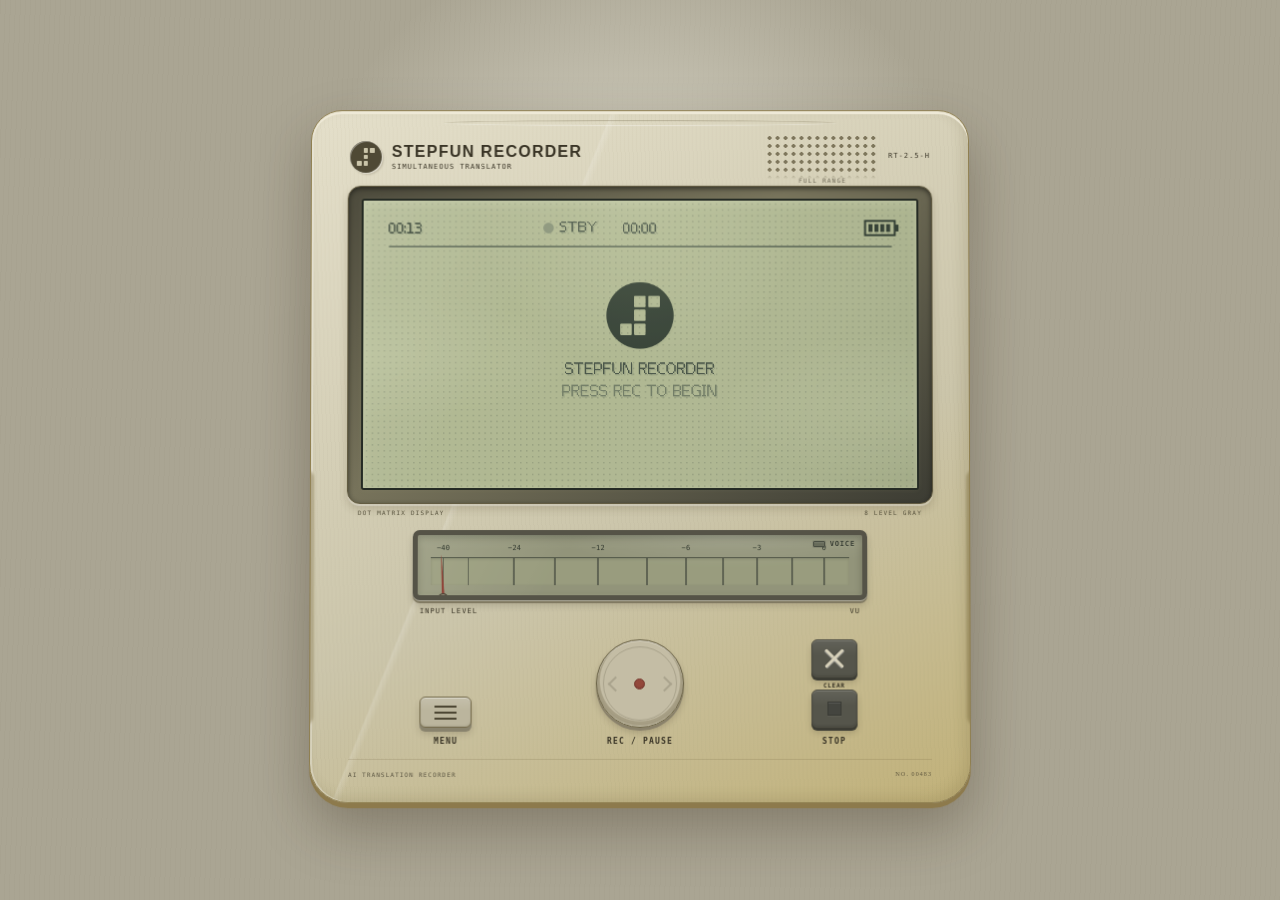
<file: index.html>
<!doctype html>
<html lang="zh-CN">
  <head>
    <meta charset="UTF-8" />
    <meta name="viewport" content="width=device-width, initial-scale=1.0" />
    <meta name="theme-color" content="#d8c78e" />
    <title>StepFun Recorder — Live Translator</title>
    <link rel="stylesheet" href="./styles.css" />
  </head>
  <body>
    <main class="stage">
      <section class="recorder" aria-label="复古录音翻译机">
        <div class="top-ridge" aria-hidden="true"></div>

        <header class="brand-row">
          <div class="brand">
            <span class="brand-logo" aria-label="Stepfun logo" role="img">
              <i></i><i></i><i></i><i></i><i></i><i></i><i></i><i></i><i></i>
            </span>
            <div>
              <h1>STEPFUN RECORDER</h1>
              <p>simultaneous translator</p>
            </div>
          </div>
          <div class="model">
            <span class="model-horizontal">RT-2.5-H</span>
            <span class="model-vertical">RT—2.5-V</span>
          </div>
        </header>

        <div class="speaker-panel" aria-hidden="true">
          <div class="speaker-grille"></div>
          <span class="speaker-label">FULL RANGE</span>
        </div>

        <section class="display-shell" aria-label="点阵翻译屏幕">
          <div class="screen-bezel">
            <div class="screen">
              <canvas id="lcd" width="840" height="530">
                当前浏览器不支持 Canvas。
              </canvas>
              <form class="settings-panel" id="settingsPanel" hidden>
                <div class="settings-title">
                  <canvas class="bitmap-label" data-text="CONNECTION MENU" aria-hidden="true"></canvas>
                  <canvas class="bitmap-label" data-text="01/02" aria-hidden="true"></canvas>
                </div>
                <label>
                  <canvas class="bitmap-label" data-text="ENDPOINT" aria-hidden="true"></canvas>
                  <input
                    id="endpoint"
                    type="url"
                    inputmode="url"
                    autocomplete="url"
                    value="wss://api.stepfun.com/v1/realtime"
                    aria-label="Endpoint"
                  />
                </label>
                <label>
                  <canvas class="bitmap-label" data-text="API KEY" aria-hidden="true"></canvas>
                  <input
                    id="apiKey"
                    type="password"
                    autocomplete="off"
                    placeholder="sk-••••••••••••"
                    aria-label="API Key"
                  />
                </label>
                <div class="settings-help">
                  <canvas class="bitmap-label" data-text="MENU: CANCEL" aria-hidden="true"></canvas>
                  <button type="submit" aria-label="Save">
                    <canvas class="bitmap-label bitmap-label-invert" data-text="SAVE" aria-hidden="true"></canvas>
                  </button>
                </div>
              </form>
              <div class="glass-glare" aria-hidden="true"></div>
            </div>
          </div>
          <div class="screen-caption">
            <span>DOT MATRIX DISPLAY</span>
            <span>8 LEVEL GRAY</span>
          </div>
        </section>

        <section class="level-meter" aria-label="声音分贝指示器">
          <div class="meter-window">
            <div class="voice-indicator" id="voiceIndicator" aria-label="人声检测" aria-live="off">
              <span class="voice-indicator-light" aria-hidden="true"></span>
              <span class="voice-indicator-label">VOICE</span>
            </div>
            <div class="meter-scale" aria-hidden="true">
              <span style="--x: 3%">−40</span>
              <span style="--x: 20%">−24</span>
              <span style="--x: 40%">−12</span>
              <span style="--x: 61%">−6</span>
              <span style="--x: 78%">−3</span>
              <span style="--x: 94%">0</span>
            </div>
            <div class="meter-track">
              <div class="meter-ticks" aria-hidden="true"></div>
              <div class="meter-needle" id="meterNeedle" aria-hidden="true"></div>
            </div>
          </div>
          <div class="meter-labels">
            <span>INPUT LEVEL</span>
            <span>VU</span>
          </div>
        </section>

        <section class="controls" aria-label="录音控制">
          <button class="utility-button menu-button" id="menuButton" type="button">
            <span class="menu-glyph" aria-hidden="true"><i></i><i></i><i></i></span>
            <b>MENU</b>
          </button>

          <div class="history-control">
            <button
              class="record-control"
              id="recordButton"
              type="button"
              aria-label="中央开始或暂停录音；停止后点击左右区域查看历史轮次"
              aria-pressed="false"
            >
              <span class="record-ring">
                <span class="dial-arrow dial-arrow-left" aria-hidden="true">‹</span>
                <span class="record-dot" aria-hidden="true"></span>
                <span class="dial-arrow dial-arrow-right" aria-hidden="true">›</span>
              </span>
            </button>
            <b class="history-label">REC / PAUSE</b>
          </div>

          <div class="stop-stack">
            <button class="clear-button" id="clearButton" type="button" aria-label="清理历史轮次">
              <span class="clear-icon" aria-hidden="true"></span>
              <b>CLEAR</b>
            </button>
            <button class="utility-button stop-button" id="stopButton" type="button">
              <span class="stop-icon" aria-hidden="true"></span>
              <b>STOP</b>
            </button>
          </div>
        </section>

        <footer class="device-footer">
          <span>AI TRANSLATION RECORDER</span>
          <span class="serial">NO. 00483</span>
        </footer>
      </section>

    </main>

    <script type="module" src="./app.js"></script>
  </body>
</html>
</file>
<file: styles.css>
:root {
  color-scheme: light;
  font-family: "SFMono-Regular", "SF Mono", Menlo, Consolas, monospace;
  --case: #cbc5aa;
  --case-light: #e4dfca;
  --case-dark: #999178;
  --ink: #393426;
  --screen: #a8ad82;
  --screen-dark: #273228;
  --red: #a64331;
}

* {
  box-sizing: border-box;
}

body {
  margin: 0;
  min-width: 320px;
  min-height: 100vh;
  color: var(--ink);
  background:
    radial-gradient(circle at 50% 30%, rgba(240, 238, 225, 0.72), transparent 38%),
    repeating-linear-gradient(92deg, rgba(74, 57, 33, 0.025) 0 1px, transparent 1px 5px),
    #aaa593;
}

button,
input {
  font: inherit;
}

button {
  -webkit-tap-highlight-color: transparent;
}

.stage {
  min-height: 100vh;
  display: grid;
  place-items: center;
  align-content: center;
  gap: 18px;
  padding: 42px 20px 30px;
  perspective: 1400px;
}

.recorder {
  position: relative;
  width: min(94vw, 660px);
  padding: 30px 38px 24px;
  overflow: hidden;
  border: 1px solid #8f7f50;
  border-radius: 31px 31px 39px 39px;
  background:
    linear-gradient(112deg, transparent 0 32%, rgba(255, 255, 255, 0.16) 32.2%, transparent 33%),
    repeating-linear-gradient(88deg, rgba(75, 63, 37, 0.025) 0 1px, transparent 1px 4px),
    linear-gradient(155deg, var(--case-light), var(--case) 58%, #c1b179);
  box-shadow:
    0 3px 0 #eee9d7 inset,
    2px 0 0 rgba(255, 255, 255, 0.28) inset,
    -5px -4px 13px rgba(95, 79, 43, 0.16) inset,
    0 5px 0 #8d7a4c,
    0 25px 55px rgba(48, 37, 21, 0.33);
  transform: rotateX(0.8deg);
}

.recorder::before,
.recorder::after {
  content: "";
  position: absolute;
  top: 52%;
  width: 12px;
  height: 37%;
  background: #807043;
  filter: blur(1px);
  opacity: 0.45;
}

.recorder::before {
  left: -9px;
  border-radius: 0 9px 9px 0;
}

.recorder::after {
  right: -9px;
  border-radius: 9px 0 0 9px;
}

.top-ridge {
  position: absolute;
  top: 9px;
  left: 20%;
  right: 20%;
  height: 6px;
  border-top: 1px solid rgba(75, 61, 29, 0.25);
  border-bottom: 1px solid rgba(255, 255, 255, 0.34);
  border-radius: 50%;
}

.brand-row {
  display: flex;
  align-items: flex-start;
  justify-content: space-between;
  margin-bottom: 13px;
}

.brand {
  display: flex;
  align-items: center;
  gap: 10px;
}

.brand-logo {
  display: grid;
  grid-template-columns: repeat(3, 1fr);
  grid-template-rows: repeat(3, 1fr);
  gap: 2px;
  width: 32px;
  height: 32px;
  padding: 7px;
  border-radius: 50%;
  background: #4f4935;
  box-shadow:
    1px 1px 0 rgba(255,255,255,.42),
    2px 2px 2px rgba(65, 56, 35, .18),
    inset 1px 1px rgba(255,255,255,.34);
}

.brand-logo i {
  display: block;
  min-width: 0;
  min-height: 0;
  border-radius: .7px;
  background: transparent;
}

.brand-logo i:nth-child(2),
.brand-logo i:nth-child(3),
.brand-logo i:nth-child(5),
.brand-logo i:nth-child(7),
.brand-logo i:nth-child(8) {
  background: var(--case);
}

h1 {
  margin: 0;
  font: 600 16px/1.1 -apple-system, BlinkMacSystemFont, "Helvetica Neue", Arial, sans-serif;
  letter-spacing: 0.08em;
}

.brand p,
.model {
  margin: 3px 0 0;
  font-size: 7px;
  letter-spacing: 0.15em;
  text-transform: uppercase;
}

.model {
  padding-top: 8px;
  font-weight: 500;
}

.model-vertical {
  display: none;
}

.speaker-panel {
  position: absolute;
  top: 23px;
  right: 89px;
}

.speaker-grille {
  width: 114px;
  height: 45px;
  opacity: 0.73;
  background-image:
    radial-gradient(circle, #5d5439 0 1.65px, transparent 1.9px);
  background-position: 0 0, 4px 4px;
  background-size: 8px 8px;
  mask-image: linear-gradient(to bottom, #000, #000 80%, transparent);
}

.speaker-label {
  display: block;
  margin-top: -2px;
  text-align: center;
  font-size: 6px;
  letter-spacing: 0.2em;
  opacity: 0.68;
}

.display-shell {
  margin: 2px -2px 0;
}

.screen-bezel {
  padding: 12px 13px 13px;
  border: 1px solid #635c42;
  border-radius: 13px;
  background: linear-gradient(145deg, #4c4a3c, #77735b 43%, #3c3c33);
  box-shadow:
    0 2px 1px rgba(255,255,255,.32),
    inset 0 2px 5px rgba(22, 22, 17, 0.65),
    0 5px 8px rgba(74, 62, 34, .2);
}

.screen {
  position: relative;
  aspect-ratio: 840 / 440;
  overflow: hidden;
  border: 2px solid #252b24;
  border-radius: 3px;
  background: var(--screen);
  box-shadow:
    inset 5px 5px 12px rgba(30, 39, 31, .35),
    inset -3px -3px 8px rgba(227, 232, 184, .22),
    inset 0 0 18px rgba(213, 222, 163, .12),
    0 0 5px rgba(190, 200, 145, .1);
}

#lcd {
  display: block;
  width: 100%;
  height: 100%;
  image-rendering: auto;
}

.glass-glare {
  position: absolute;
  inset: 0;
  pointer-events: none;
  background:
    radial-gradient(ellipse at 50% -5%, rgba(226, 233, 178, .19), transparent 43%),
    radial-gradient(ellipse at -4% 54%, rgba(212, 222, 165, .13), transparent 30%),
    radial-gradient(ellipse at 103% 72%, rgba(225, 229, 174, .12), transparent 27%),
    linear-gradient(118deg, rgba(242, 249, 209, .14), transparent 29%);
  box-shadow:
    inset 0 5px 10px rgba(229, 235, 184, .11),
    inset 4px 0 9px rgba(222, 230, 174, .08),
    inset -3px 0 8px rgba(226, 231, 180, .07);
  mix-blend-mode: screen;
  opacity: .9;
}

.screen-caption {
  display: flex;
  justify-content: space-between;
  padding: 5px 11px 0;
  color: #55503b;
  font-size: 6px;
  letter-spacing: 0.2em;
}

.level-meter {
  width: 78%;
  margin: 14px auto 0;
  padding: 0;
}

.meter-window {
  position: relative;
  padding: 9px 13px 10px;
  overflow: hidden;
  border: 5px solid #555347;
  border-radius: 7px;
  background: #92947a;
  box-shadow:
    0 1px 0 rgba(255,255,255,.35),
    0 3px 0 #817a62,
    0 5px 7px rgba(54, 48, 34, .2),
    inset 0 3px 7px rgba(35, 38, 31, .34),
    inset 0 -1px 2px rgba(220, 224, 179, .12);
}

.meter-window::after {
  content: "";
  position: absolute;
  inset: 0;
  pointer-events: none;
  background:
    linear-gradient(118deg, rgba(237, 240, 199, .17), transparent 33%),
    radial-gradient(ellipse at 70% 0, rgba(255,255,255,.12), transparent 40%),
    linear-gradient(180deg, rgba(239, 241, 201, .06), transparent 24%);
  mix-blend-mode: screen;
  opacity: .92;
}

.voice-indicator {
  position: absolute;
  z-index: 3;
  top: 5px;
  right: 7px;
  display: flex;
  align-items: center;
  gap: 5px;
  color: #343a31;
  font-size: 7px;
  font-weight: 700;
  letter-spacing: .12em;
  text-shadow: 0 1px rgba(220, 224, 183, .22);
}

.voice-indicator-light {
  width: 12px;
  height: 6px;
  border: 1px solid #464b40;
  border-radius: 1px;
  background: #676b5a;
  box-shadow:
    inset 0 1px 1px rgba(255,255,255,.1),
    0 0 0 1px rgba(46, 49, 41, .12);
  transition:
    background-color 70ms linear,
    border-color 70ms linear,
    box-shadow 70ms linear;
}

.voice-indicator.is-active .voice-indicator-light {
  border-color: #294a30;
  background: #55a363;
  box-shadow:
    inset 0 1px 1px rgba(226, 249, 207, .34),
    0 0 3px rgba(66, 145, 78, .9),
    0 0 7px rgba(72, 151, 85, .68),
    0 0 14px rgba(72, 151, 85, .35);
}

.voice-indicator.is-active {
  color: #263c2a;
  text-shadow:
    0 1px rgba(220, 224, 183, .22),
    0 0 5px rgba(72, 151, 85, .35);
}

.meter-scale {
  position: relative;
  z-index: 1;
  height: 13px;
  color: #31382f;
  font-size: 7px;
  letter-spacing: .03em;
}

.meter-scale span {
  position: absolute;
  left: var(--x);
  transform: translateX(-50%);
}

.meter-track {
  position: relative;
  z-index: 1;
  height: 28px;
  overflow: visible;
  border-top: 1px solid rgba(47, 53, 45, .65);
  background: rgba(164, 169, 132, .38);
  box-shadow:
    inset 0 1px 3px rgba(39, 41, 34, .17);
}

.meter-ticks {
  position: absolute;
  inset: 0;
  opacity: .58;
  background:
    linear-gradient(90deg,
      transparent 0 2.8%, #383d35 2.8% 3.2%, transparent 3.2% 8.8%,
      #383d35 8.8% 9.1%, transparent 9.1% 19.7%,
      #383d35 19.7% 20.2%, transparent 20.2% 29.5%,
      #383d35 29.5% 29.9%, transparent 29.9% 39.7%,
      #383d35 39.7% 40.2%, transparent 40.2% 51.5%,
      #383d35 51.5% 52%, transparent 52% 60.7%,
      #383d35 60.7% 61.2%, transparent 61.2% 69.5%,
      #383d35 69.5% 70%, transparent 70% 77.7%,
      #383d35 77.7% 78.2%, transparent 78.2% 86.2%,
      #383d35 86.2% 86.7%, transparent 86.7% 93.7%,
      #383d35 93.7% 94.2%, transparent 94.2%);
}

.meter-needle {
  position: absolute;
  bottom: -10px;
  left: 3%;
  width: 5px;
  height: 41px;
  background: transparent;
  transform: translateX(-50%) rotate(var(--needle-angle, 0deg));
  transform-origin: 50% calc(100% + 7px);
  transition: left 65ms linear, transform 65ms linear;
}

.meter-needle::before {
  content: "";
  position: absolute;
  inset: 0 1px 0;
  background: #914338;
  clip-path: polygon(50% 0, 60% 10%, 100% 100%, 0 100%, 40% 10%);
  filter: drop-shadow(1px 0 rgba(62, 28, 23, .2));
}

.meter-needle::after {
  content: "";
  position: absolute;
  left: 50%;
  bottom: -9px;
  width: 9px;
  height: 9px;
  border: 1px solid #4c4235;
  border-radius: 50%;
  background: #77705a;
  transform: translateX(-50%);
  box-shadow: inset 0 1px rgba(255,255,255,.17);
}

.meter-labels {
  display: flex;
  justify-content: space-between;
  padding: 7px 7px 0;
  font-size: 7px;
  letter-spacing: .15em;
}

.settings-panel {
  position: absolute;
  inset: 0;
  z-index: 2;
  padding: 6.5% 6%;
  color: #253027;
  background: transparent;
}

.settings-panel::before {
  content: none;
}

.settings-title,
.settings-help {
  display: flex;
  justify-content: space-between;
  align-items: center;
  font-size: clamp(8px, 1.5vw, 12px);
  font-weight: 500;
  letter-spacing: .08em;
}

.bitmap-label {
  display: block;
  width: auto;
  height: 20px;
  image-rendering: auto;
}

.settings-panel label > .bitmap-label {
  max-width: 100%;
  height: 20px;
}

.bitmap-label-invert {
  height: 18px;
  /* The bitmap canvas contains a small transparent lower row. Let the SAVE
     glyph sit a little lower inside the key so the visible lower padding does
     not feel oversized. */
  transform: translateY(1px);
}

.settings-title {
  padding-bottom: 3%;
  border-bottom: 2px solid rgba(38, 49, 40, .72);
}

.settings-panel label {
  display: grid;
  grid-template-columns: 24% 1fr;
  align-items: center;
  gap: 3%;
  margin-top: 4.5%;
  font-size: clamp(8px, 1.5vw, 12px);
  font-weight: 500;
}

.settings-panel input {
  min-width: 0;
  padding: 2.5% 3%;
  color: #1c251e;
  border: 2px solid #364238;
  border-radius: 0;
  outline: 0;
  background: rgba(195, 202, 155, .72);
  box-shadow: inset 2px 2px rgba(45, 57, 47, .16);
  font-size: clamp(9px, 1.7vw, 13px);
}

.settings-panel input:focus {
  color: #cbd0a5;
  background: #344037;
}

.settings-help {
  margin-top: 5%;
  padding-top: 3%;
  border-top: 1px dashed rgba(38, 49, 40, .55);
  font-size: clamp(7px, 1.25vw, 10px);
}

.settings-help button {
  min-width: 82px;
  min-height: 36px;
  display: grid;
  place-items: center;
  transform: translateY(3px);
  padding: 7px 14px;
  color: #c9d0a4;
  border: 0;
  border-radius: 0;
  background: #344037;
  cursor: pointer;
  font-size: inherit;
}

.controls {
  display: grid;
  grid-template-columns: 1fr 1.4fr 1fr;
  align-items: end;
  gap: 18px;
  padding: 24px 24px 8px;
}

.controls button {
  color: var(--ink);
  border: 0;
  background: transparent;
  cursor: pointer;
}

.controls button:focus-visible {
  outline: 2px dashed #625a3e;
  outline-offset: 5px;
}

.controls b {
  display: block;
  margin-top: 9px;
  font-size: 8px;
  letter-spacing: .15em;
}

.sr-only {
  position: absolute;
  width: 1px;
  height: 1px;
  padding: 0;
  margin: -1px;
  overflow: hidden;
  clip: rect(0, 0, 0, 0);
  white-space: nowrap;
  border: 0;
}

.history-control {
  align-self: end;
  justify-self: center;
  text-align: center;
}

.record-control {
  display: grid;
  padding: 0;
  place-items: center;
}

.record-control.history-mode {
  cursor: ew-resize;
}

.record-control.history-hover-left .record-ring {
  transform: translate(-1px, 1px) rotate(-2deg);
}

.record-control.history-hover-right .record-ring {
  transform: translate(1px, 1px) rotate(2deg);
}

.record-ring {
  position: relative;
  display: flex;
  width: 88px;
  height: 88px;
  align-items: center;
  justify-content: space-evenly;
  border: 1px solid #675f43;
  border-radius: 50%;
  background:
    radial-gradient(circle at 50% 47%, #c4bda5 0 63%, #a69e84 65% 70%, #d7d1ba 72% 100%);
  box-shadow:
    0 3px 0 #89816a,
    0 5px 6px rgba(58, 51, 35, .22),
    inset 0 1px 0 rgba(255,255,255,.46),
    inset 0 -1px 2px rgba(71, 66, 49, .12);
  transition: transform .08s ease, box-shadow .08s ease;
}

.record-ring::after {
  content: "";
  position: absolute;
  inset: 6px;
  border: 1px solid rgba(80, 73, 53, .23);
  border-radius: 50%;
  pointer-events: none;
}

.record-dot {
  position: relative;
  z-index: 1;
  width: 11px;
  height: 11px;
  flex: none;
  border: 1px solid #763b31;
  border-radius: 50%;
  background: #93483b;
  box-shadow:
    inset 0 -1px 1px rgba(73, 29, 23, .24);
}

.dial-arrow {
  position: relative;
  z-index: 1;
  display: grid;
  width: 20px;
  height: 24px;
  top: 3px;
  place-items: center;
  overflow: hidden;
  color: transparent;
  font-size: 0;
  opacity: .82;
  transition: opacity .15s ease;
}

.dial-arrow::before {
  content: "";
  width: 9px;
  height: 9px;
  border-top: 2px solid #504b3b;
  border-left: 2px solid #504b3b;
}

.dial-arrow-left::before {
  transform: rotate(-45deg);
}

.dial-arrow-right::before {
  transform: rotate(135deg);
}

.record-control.history-mode .dial-arrow {
  opacity: .9;
}

.record-control.history-mode.history-start .dial-arrow-left,
.record-control.history-mode.history-end .dial-arrow-right {
  opacity: .25;
}

.record-control.history-press-left .record-ring,
.record-control.history-press-right .record-ring {
  scale: .985;
  box-shadow:
    0 0 0 #887f67,
    0 1px 2px rgba(71, 57, 27, .22),
    inset 0 1px 3px rgba(67, 61, 44, .18);
}

.record-control.history-press-left .record-ring {
  transform: translate(-2px, 2px) rotate(-4deg);
}

.record-control.history-press-right .record-ring {
  transform: translate(2px, 2px) rotate(4deg);
}

.record-control.history-press-left .dial-arrow-left,
.record-control.history-press-right .dial-arrow-right {
  color: #3d493b;
  opacity: 1;
}

.record-control.history-press-left .dial-arrow-left::before,
.record-control.history-press-right .dial-arrow-right::before {
  border-color: #354035;
}

.record-control.history-press-left .dial-arrow-left::before,
.record-control.history-press-right .dial-arrow-right::before {
  border-width: 2.5px;
}

.record-control.history-start .dial-arrow-left,
.record-control.history-end .dial-arrow-right,
.record-control:not(.can-browse) .dial-arrow {
  opacity: .22;
}

.record-control:active .record-ring,
.record-control.is-recording .record-ring {
  transform: translateY(3px);
  box-shadow:
    0 0 0 #887f67,
    0 1px 2px rgba(71, 57, 27, .22),
    inset 0 1px 3px rgba(67, 61, 44, .18);
}

.record-control.is-recording .record-dot {
  animation: record-pulse 1.4s steps(2, end) infinite;
}

.history-label {
  min-height: 10px;
}

@keyframes record-pulse {
  50% { opacity: .48; }
}

.utility-button {
  justify-self: center;
}

.stop-stack {
  display: flex;
  min-height: 82px;
  flex-direction: column;
  align-items: center;
  justify-content: space-between;
  justify-self: center;
}

.clear-button {
  display: grid;
  padding: 0;
  place-items: center;
  color: var(--ink);
  border: 0;
  background: transparent;
  cursor: pointer;
}

.clear-button b {
  margin-top: 4px;
  font-size: 6px;
  letter-spacing: .12em;
}

.clear-icon {
  display: grid;
  width: 46px;
  height: 38px;
  position: relative;
  place-items: center;
  color: #d7d1ba;
  border: 1px solid #4f4e43;
  border-radius: 6px;
  background:
    linear-gradient(to bottom, rgba(255,255,255,.08), transparent 42%),
    #55554b;
  box-shadow:
    0 3px 0 #3c3c34,
    0 5px 6px rgba(49, 43, 29, .2),
    inset 0 1px 0 rgba(255,255,255,.15),
    inset 0 -1px 2px rgba(0,0,0,.14);
  transition: transform .08s ease, box-shadow .08s ease;
}

.clear-button:active .clear-icon {
  transform: translateY(2px);
  box-shadow:
    0 1px 0 #3c3c34,
    inset 0 1px 2px rgba(57, 53, 39, .18);
}

.menu-glyph {
  display: grid;
  width: 52px;
  height: 31px;
  align-content: center;
  gap: 4px;
  padding: 0 14px;
  border: 1px solid #746a4a;
  border-radius: 6px;
  background:
    linear-gradient(to bottom, rgba(255,255,255,.14), transparent 45%),
    #bbb59d;
  box-shadow:
    0 4px 0 #89836d,
    0 6px 7px rgba(58, 51, 35, .2),
    inset 0 1px 0 rgba(255,255,255,.45),
    inset 0 -1px 2px rgba(67, 63, 49, .13);
}

.menu-glyph i {
  display: block;
  height: 2px;
  background: #4c4633;
}

.stop-icon {
  display: grid;
  width: 46px;
  height: 38px;
  place-items: center;
  border: 1px solid #4f4e43;
  border-radius: 6px;
  background:
    linear-gradient(to bottom, rgba(255,255,255,.08), transparent 42%),
    #55554b;
  box-shadow:
    0 3px 0 #3c3c34,
    0 5px 6px rgba(49, 43, 29, .2),
    inset 0 1px 0 rgba(255,255,255,.15),
    inset 0 -1px 2px rgba(0,0,0,.14);
}

.clear-icon::before,
.clear-icon::after {
  content: "";
  position: absolute;
  display: block;
  top: 50%;
  left: 50%;
  z-index: 1;
  width: 25px;
  height: 3px;
  border-radius: 2px;
  background: currentColor;
  transform: translate(-50%, -50%) rotate(45deg);
  box-shadow:
    0 1px 0 rgba(255,255,255,.32),
    0 0 1px rgba(0,0,0,.3);
}

.clear-icon::after {
  transform: translate(-50%, -50%) rotate(-45deg);
}

.stop-icon::before {
  content: "";
  width: 12px;
  height: 12px;
  border: 1px solid #393a34;
  background: #44453f;
  box-shadow:
    inset 0 1px 0 rgba(255,255,255,.1),
    0 1px 1px rgba(255,255,255,.04);
}

.menu-button:active .menu-glyph,
.stop-button:active .stop-icon {
  transform: translateY(3px);
  box-shadow: 0 1px 0 #5d522f;
}

.device-footer {
  display: flex;
  justify-content: space-between;
  margin-top: 4px;
  padding-top: 11px;
  border-top: 1px solid rgba(100, 88, 52, .24);
  font-size: 6px;
  letter-spacing: .18em;
  opacity: .75;
}

.serial {
  font-family: Georgia, "Times New Roman", serif;
}

@media (max-width: 650px) {
  .stage {
    min-height: 100svh;
    padding: 18px 10px 24px;
  }

  .recorder {
    width: min(92vw, 420px);
    padding: 24px 18px 19px;
    border-radius: 24px 24px 30px 30px;
    transform: none;
  }

  .model-horizontal {
    display: none;
  }

  .model-vertical {
    display: inline;
  }

  .speaker-panel {
    display: none;
  }

  .screen {
    aspect-ratio: 3 / 3.45;
  }

  .settings-panel {
    padding: 9% 7%;
  }

  .settings-title {
    padding-bottom: 5%;
    font-size: 16px;
  }

  .bitmap-label {
    height: 18px;
  }

  .bitmap-label-invert {
    /* Keep SAVE at the same bitmap-cell size as horizontal mode. The key can
       be taller on mobile, but the label itself should not be stretched. */
    height: 18px;
    transform: translateY(1px);
  }

  .settings-panel label {
    grid-template-columns: 1fr;
    gap: 7px;
    margin-top: 8%;
    font-size: 15px;
  }

  .settings-panel input {
    min-height: 42px;
    padding: 9px 11px;
    font-size: 16px;
  }

  .settings-help {
    margin-top: 8%;
    padding-top: 5%;
    font-size: 13px;
  }

  .settings-help button {
    min-width: 104px;
    min-height: 46px;
    transform: translateY(4px);
    padding: 10px 16px;
  }

  .level-meter {
    width: 84%;
    margin-top: 11px;
  }

  .controls {
    gap: 7px;
    padding: 22px 6px 8px;
  }

  .record-ring {
    width: 80px;
    height: 80px;
  }

  .menu-glyph,
  .stop-icon {
    width: 46px;
  }

  .stop-icon {
    width: 42px;
    height: 34px;
  }

  .clear-icon {
    width: 42px;
    height: 34px;
  }

  .stop-stack {
    min-height: 76px;
  }
}

@media (max-width: 440px) {
  .brand-row {
    margin-bottom: 9px;
  }

  .screen-bezel {
    padding: 8px;
  }

  .controls {
    padding-top: 17px;
  }
}

@media (prefers-reduced-motion: reduce) {
  *, *::before, *::after {
    animation-duration: .01ms !important;
    animation-iteration-count: 1 !important;
    scroll-behavior: auto !important;
  }
}
</file>
<file: recroder/styles.css>
:root {
  color-scheme: light;
  font-family: "SFMono-Regular", "SF Mono", Menlo, Consolas, monospace;
  --case: #cbc5aa;
  --case-light: #e4dfca;
  --case-dark: #999178;
  --ink: #393426;
  --screen: #a8ad82;
  --screen-dark: #273228;
  --red: #a64331;
}

* {
  box-sizing: border-box;
}

body {
  margin: 0;
  min-width: 320px;
  min-height: 100vh;
  color: var(--ink);
  background:
    radial-gradient(circle at 50% 30%, rgba(240, 238, 225, 0.72), transparent 38%),
    repeating-linear-gradient(92deg, rgba(74, 57, 33, 0.025) 0 1px, transparent 1px 5px),
    #aaa593;
}

button,
input {
  font: inherit;
}

button {
  -webkit-tap-highlight-color: transparent;
}

.stage {
  min-height: 100vh;
  display: grid;
  place-items: center;
  align-content: center;
  gap: 18px;
  padding: 42px 20px 30px;
  perspective: 1400px;
}

.recorder {
  position: relative;
  width: min(94vw, 660px);
  padding: 30px 38px 24px;
  overflow: hidden;
  border: 1px solid #8f7f50;
  border-radius: 31px 31px 39px 39px;
  background:
    linear-gradient(112deg, transparent 0 32%, rgba(255, 255, 255, 0.16) 32.2%, transparent 33%),
    repeating-linear-gradient(88deg, rgba(75, 63, 37, 0.025) 0 1px, transparent 1px 4px),
    linear-gradient(155deg, var(--case-light), var(--case) 58%, #c1b179);
  box-shadow:
    0 3px 0 #eee9d7 inset,
    2px 0 0 rgba(255, 255, 255, 0.28) inset,
    -5px -4px 13px rgba(95, 79, 43, 0.16) inset,
    0 5px 0 #8d7a4c,
    0 25px 55px rgba(48, 37, 21, 0.33);
  transform: rotateX(0.8deg);
}

.recorder::before,
.recorder::after {
  content: "";
  position: absolute;
  top: 52%;
  width: 12px;
  height: 37%;
  background: #807043;
  filter: blur(1px);
  opacity: 0.45;
}

.recorder::before {
  left: -9px;
  border-radius: 0 9px 9px 0;
}

.recorder::after {
  right: -9px;
  border-radius: 9px 0 0 9px;
}

.top-ridge {
  position: absolute;
  top: 9px;
  left: 20%;
  right: 20%;
  height: 6px;
  border-top: 1px solid rgba(75, 61, 29, 0.25);
  border-bottom: 1px solid rgba(255, 255, 255, 0.34);
  border-radius: 50%;
}

.brand-row {
  display: flex;
  align-items: flex-start;
  justify-content: space-between;
  margin-bottom: 13px;
}

.brand {
  display: flex;
  align-items: center;
  gap: 10px;
}

.brand-logo {
  display: grid;
  grid-template-columns: repeat(3, 1fr);
  grid-template-rows: repeat(3, 1fr);
  gap: 2px;
  width: 32px;
  height: 32px;
  padding: 7px;
  border-radius: 50%;
  background: #4f4935;
  box-shadow:
    1px 1px 0 rgba(255,255,255,.42),
    2px 2px 2px rgba(65, 56, 35, .18),
    inset 1px 1px rgba(255,255,255,.34);
}

.brand-logo i {
  display: block;
  min-width: 0;
  min-height: 0;
  border-radius: .7px;
  background: transparent;
}

.brand-logo i:nth-child(2),
.brand-logo i:nth-child(3),
.brand-logo i:nth-child(5),
.brand-logo i:nth-child(7),
.brand-logo i:nth-child(8) {
  background: var(--case);
}

h1 {
  margin: 0;
  font: 600 16px/1.1 -apple-system, BlinkMacSystemFont, "Helvetica Neue", Arial, sans-serif;
  letter-spacing: 0.08em;
}

.brand p,
.model {
  margin: 3px 0 0;
  font-size: 7px;
  letter-spacing: 0.15em;
  text-transform: uppercase;
}

.model {
  padding-top: 8px;
  font-weight: 500;
}

.model-vertical {
  display: none;
}

.speaker-panel {
  position: absolute;
  top: 23px;
  right: 89px;
}

.speaker-grille {
  width: 114px;
  height: 45px;
  opacity: 0.73;
  background-image:
    radial-gradient(circle, #5d5439 0 1.65px, transparent 1.9px);
  background-position: 0 0, 4px 4px;
  background-size: 8px 8px;
  mask-image: linear-gradient(to bottom, #000, #000 80%, transparent);
}

.speaker-label {
  display: block;
  margin-top: -2px;
  text-align: center;
  font-size: 6px;
  letter-spacing: 0.2em;
  opacity: 0.68;
}

.display-shell {
  margin: 2px -2px 0;
}

.screen-bezel {
  padding: 12px 13px 13px;
  border: 1px solid #635c42;
  border-radius: 13px;
  background: linear-gradient(145deg, #4c4a3c, #77735b 43%, #3c3c33);
  box-shadow:
    0 2px 1px rgba(255,255,255,.32),
    inset 0 2px 5px rgba(22, 22, 17, 0.65),
    0 5px 8px rgba(74, 62, 34, .2);
}

.screen {
  position: relative;
  aspect-ratio: 840 / 440;
  overflow: hidden;
  border: 2px solid #252b24;
  border-radius: 3px;
  background: var(--screen);
  box-shadow:
    inset 5px 5px 12px rgba(30, 39, 31, .35),
    inset -3px -3px 8px rgba(227, 232, 184, .22),
    inset 0 0 18px rgba(213, 222, 163, .12),
    0 0 5px rgba(190, 200, 145, .1);
}

#lcd {
  display: block;
  width: 100%;
  height: 100%;
  image-rendering: auto;
}

.glass-glare {
  position: absolute;
  inset: 0;
  pointer-events: none;
  background:
    radial-gradient(ellipse at 50% -5%, rgba(226, 233, 178, .19), transparent 43%),
    radial-gradient(ellipse at -4% 54%, rgba(212, 222, 165, .13), transparent 30%),
    radial-gradient(ellipse at 103% 72%, rgba(225, 229, 174, .12), transparent 27%),
    linear-gradient(118deg, rgba(242, 249, 209, .14), transparent 29%);
  box-shadow:
    inset 0 5px 10px rgba(229, 235, 184, .11),
    inset 4px 0 9px rgba(222, 230, 174, .08),
    inset -3px 0 8px rgba(226, 231, 180, .07);
  mix-blend-mode: screen;
  opacity: .9;
}

.screen-caption {
  display: flex;
  justify-content: space-between;
  padding: 5px 11px 0;
  color: #55503b;
  font-size: 6px;
  letter-spacing: 0.2em;
}

.level-meter {
  width: 78%;
  margin: 14px auto 0;
  padding: 0;
}

.meter-window {
  position: relative;
  padding: 9px 13px 10px;
  overflow: hidden;
  border: 5px solid #555347;
  border-radius: 7px;
  background: #92947a;
  box-shadow:
    0 1px 0 rgba(255,255,255,.35),
    0 3px 0 #817a62,
    0 5px 7px rgba(54, 48, 34, .2),
    inset 0 3px 7px rgba(35, 38, 31, .34),
    inset 0 -1px 2px rgba(220, 224, 179, .12);
}

.meter-window::after {
  content: "";
  position: absolute;
  inset: 0;
  pointer-events: none;
  background:
    linear-gradient(118deg, rgba(237, 240, 199, .17), transparent 33%),
    radial-gradient(ellipse at 70% 0, rgba(255,255,255,.12), transparent 40%),
    linear-gradient(180deg, rgba(239, 241, 201, .06), transparent 24%);
  mix-blend-mode: screen;
  opacity: .92;
}

.voice-indicator {
  position: absolute;
  z-index: 3;
  top: 5px;
  right: 7px;
  display: flex;
  align-items: center;
  gap: 5px;
  color: #343a31;
  font-size: 7px;
  font-weight: 700;
  letter-spacing: .12em;
  text-shadow: 0 1px rgba(220, 224, 183, .22);
}

.voice-indicator-light {
  width: 12px;
  height: 6px;
  border: 1px solid #464b40;
  border-radius: 1px;
  background: #676b5a;
  box-shadow:
    inset 0 1px 1px rgba(255,255,255,.1),
    0 0 0 1px rgba(46, 49, 41, .12);
  transition:
    background-color 70ms linear,
    border-color 70ms linear,
    box-shadow 70ms linear;
}

.voice-indicator.is-active .voice-indicator-light {
  border-color: #294a30;
  background: #55a363;
  box-shadow:
    inset 0 1px 1px rgba(226, 249, 207, .34),
    0 0 3px rgba(66, 145, 78, .9),
    0 0 7px rgba(72, 151, 85, .68),
    0 0 14px rgba(72, 151, 85, .35);
}

.voice-indicator.is-active {
  color: #263c2a;
  text-shadow:
    0 1px rgba(220, 224, 183, .22),
    0 0 5px rgba(72, 151, 85, .35);
}

.meter-scale {
  position: relative;
  z-index: 1;
  height: 13px;
  color: #31382f;
  font-size: 7px;
  letter-spacing: .03em;
}

.meter-scale span {
  position: absolute;
  left: var(--x);
  transform: translateX(-50%);
}

.meter-track {
  position: relative;
  z-index: 1;
  height: 28px;
  overflow: visible;
  border-top: 1px solid rgba(47, 53, 45, .65);
  background: rgba(164, 169, 132, .38);
  box-shadow:
    inset 0 1px 3px rgba(39, 41, 34, .17);
}

.meter-ticks {
  position: absolute;
  inset: 0;
  opacity: .58;
  background:
    linear-gradient(90deg,
      transparent 0 2.8%, #383d35 2.8% 3.2%, transparent 3.2% 8.8%,
      #383d35 8.8% 9.1%, transparent 9.1% 19.7%,
      #383d35 19.7% 20.2%, transparent 20.2% 29.5%,
      #383d35 29.5% 29.9%, transparent 29.9% 39.7%,
      #383d35 39.7% 40.2%, transparent 40.2% 51.5%,
      #383d35 51.5% 52%, transparent 52% 60.7%,
      #383d35 60.7% 61.2%, transparent 61.2% 69.5%,
      #383d35 69.5% 70%, transparent 70% 77.7%,
      #383d35 77.7% 78.2%, transparent 78.2% 86.2%,
      #383d35 86.2% 86.7%, transparent 86.7% 93.7%,
      #383d35 93.7% 94.2%, transparent 94.2%);
}

.meter-needle {
  position: absolute;
  bottom: -10px;
  left: 3%;
  width: 5px;
  height: 41px;
  background: transparent;
  transform: translateX(-50%) rotate(var(--needle-angle, 0deg));
  transform-origin: 50% calc(100% + 7px);
  transition: left 65ms linear, transform 65ms linear;
}

.meter-needle::before {
  content: "";
  position: absolute;
  inset: 0 1px 0;
  background: #914338;
  clip-path: polygon(50% 0, 60% 10%, 100% 100%, 0 100%, 40% 10%);
  filter: drop-shadow(1px 0 rgba(62, 28, 23, .2));
}

.meter-needle::after {
  content: "";
  position: absolute;
  left: 50%;
  bottom: -9px;
  width: 9px;
  height: 9px;
  border: 1px solid #4c4235;
  border-radius: 50%;
  background: #77705a;
  transform: translateX(-50%);
  box-shadow: inset 0 1px rgba(255,255,255,.17);
}

.meter-labels {
  display: flex;
  justify-content: space-between;
  padding: 7px 7px 0;
  font-size: 7px;
  letter-spacing: .15em;
}

.settings-panel {
  position: absolute;
  inset: 0;
  z-index: 2;
  padding: 6.5% 6%;
  color: #253027;
  background: transparent;
}

.settings-panel::before {
  content: none;
}

.settings-title,
.settings-help {
  display: flex;
  justify-content: space-between;
  align-items: center;
  font-size: clamp(8px, 1.5vw, 12px);
  font-weight: 500;
  letter-spacing: .08em;
}

.bitmap-label {
  display: block;
  width: auto;
  height: 20px;
  image-rendering: auto;
}

.settings-panel label > .bitmap-label {
  max-width: 100%;
  height: 20px;
}

.bitmap-label-invert {
  height: 18px;
  /* The bitmap canvas contains a small transparent lower row. Let the SAVE
     glyph sit a little lower inside the key so the visible lower padding does
     not feel oversized. */
  transform: translateY(1px);
}

.settings-title {
  padding-bottom: 3%;
  border-bottom: 2px solid rgba(38, 49, 40, .72);
}

.settings-panel label {
  display: grid;
  grid-template-columns: 24% 1fr;
  align-items: center;
  gap: 3%;
  margin-top: 4.5%;
  font-size: clamp(8px, 1.5vw, 12px);
  font-weight: 500;
}

.settings-panel input {
  min-width: 0;
  padding: 2.5% 3%;
  color: #1c251e;
  border: 2px solid #364238;
  border-radius: 0;
  outline: 0;
  background: rgba(195, 202, 155, .72);
  box-shadow: inset 2px 2px rgba(45, 57, 47, .16);
  font-size: clamp(9px, 1.7vw, 13px);
}

.settings-panel input:focus {
  color: #cbd0a5;
  background: #344037;
}

.settings-help {
  margin-top: 5%;
  padding-top: 3%;
  border-top: 1px dashed rgba(38, 49, 40, .55);
  font-size: clamp(7px, 1.25vw, 10px);
}

.settings-help button {
  min-width: 82px;
  min-height: 36px;
  display: grid;
  place-items: center;
  transform: translateY(3px);
  padding: 7px 14px;
  color: #c9d0a4;
  border: 0;
  border-radius: 0;
  background: #344037;
  cursor: pointer;
  font-size: inherit;
}

.controls {
  display: grid;
  grid-template-columns: 1fr 1.4fr 1fr;
  align-items: end;
  gap: 18px;
  padding: 24px 24px 8px;
}

.controls button {
  color: var(--ink);
  border: 0;
  background: transparent;
  cursor: pointer;
}

.controls button:focus-visible {
  outline: 2px dashed #625a3e;
  outline-offset: 5px;
}

.controls b {
  display: block;
  margin-top: 9px;
  font-size: 8px;
  letter-spacing: .15em;
}

.sr-only {
  position: absolute;
  width: 1px;
  height: 1px;
  padding: 0;
  margin: -1px;
  overflow: hidden;
  clip: rect(0, 0, 0, 0);
  white-space: nowrap;
  border: 0;
}

.history-control {
  align-self: end;
  justify-self: center;
  text-align: center;
}

.record-control {
  display: grid;
  padding: 0;
  place-items: center;
}

.record-control.history-mode {
  cursor: ew-resize;
}

.record-control.history-hover-left .record-ring {
  transform: translate(-1px, 1px) rotate(-2deg);
}

.record-control.history-hover-right .record-ring {
  transform: translate(1px, 1px) rotate(2deg);
}

.record-ring {
  position: relative;
  display: flex;
  width: 88px;
  height: 88px;
  align-items: center;
  justify-content: space-evenly;
  border: 1px solid #675f43;
  border-radius: 50%;
  background:
    radial-gradient(circle at 50% 47%, #c4bda5 0 63%, #a69e84 65% 70%, #d7d1ba 72% 100%);
  box-shadow:
    0 3px 0 #89816a,
    0 5px 6px rgba(58, 51, 35, .22),
    inset 0 1px 0 rgba(255,255,255,.46),
    inset 0 -1px 2px rgba(71, 66, 49, .12);
  transition: transform .08s ease, box-shadow .08s ease;
}

.record-ring::after {
  content: "";
  position: absolute;
  inset: 6px;
  border: 1px solid rgba(80, 73, 53, .23);
  border-radius: 50%;
  pointer-events: none;
}

.record-dot {
  position: relative;
  z-index: 1;
  width: 11px;
  height: 11px;
  flex: none;
  border: 1px solid #763b31;
  border-radius: 50%;
  background: #93483b;
  box-shadow:
    inset 0 -1px 1px rgba(73, 29, 23, .24);
}

.dial-arrow {
  position: relative;
  z-index: 1;
  display: grid;
  width: 20px;
  height: 24px;
  top: 3px;
  place-items: center;
  overflow: hidden;
  color: transparent;
  font-size: 0;
  opacity: .82;
  transition: opacity .15s ease;
}

.dial-arrow::before {
  content: "";
  width: 9px;
  height: 9px;
  border-top: 2px solid #504b3b;
  border-left: 2px solid #504b3b;
}

.dial-arrow-left::before {
  transform: rotate(-45deg);
}

.dial-arrow-right::before {
  transform: rotate(135deg);
}

.record-control.history-mode .dial-arrow {
  opacity: .9;
}

.record-control.history-mode.history-start .dial-arrow-left,
.record-control.history-mode.history-end .dial-arrow-right {
  opacity: .25;
}

.record-control.history-press-left .record-ring,
.record-control.history-press-right .record-ring {
  scale: .985;
  box-shadow:
    0 0 0 #887f67,
    0 1px 2px rgba(71, 57, 27, .22),
    inset 0 1px 3px rgba(67, 61, 44, .18);
}

.record-control.history-press-left .record-ring {
  transform: translate(-2px, 2px) rotate(-4deg);
}

.record-control.history-press-right .record-ring {
  transform: translate(2px, 2px) rotate(4deg);
}

.record-control.history-press-left .dial-arrow-left,
.record-control.history-press-right .dial-arrow-right {
  color: #3d493b;
  opacity: 1;
}

.record-control.history-press-left .dial-arrow-left::before,
.record-control.history-press-right .dial-arrow-right::before {
  border-color: #354035;
}

.record-control.history-press-left .dial-arrow-left::before,
.record-control.history-press-right .dial-arrow-right::before {
  border-width: 2.5px;
}

.record-control.history-start .dial-arrow-left,
.record-control.history-end .dial-arrow-right,
.record-control:not(.can-browse) .dial-arrow {
  opacity: .22;
}

.record-control:active .record-ring,
.record-control.is-recording .record-ring {
  transform: translateY(3px);
  box-shadow:
    0 0 0 #887f67,
    0 1px 2px rgba(71, 57, 27, .22),
    inset 0 1px 3px rgba(67, 61, 44, .18);
}

.record-control.is-recording .record-dot {
  animation: record-pulse 1.4s steps(2, end) infinite;
}

.history-label {
  min-height: 10px;
}

@keyframes record-pulse {
  50% { opacity: .48; }
}

.utility-button {
  justify-self: center;
}

.stop-stack {
  display: flex;
  min-height: 82px;
  flex-direction: column;
  align-items: center;
  justify-content: space-between;
  justify-self: center;
}

.clear-button {
  display: grid;
  padding: 0;
  place-items: center;
  color: var(--ink);
  border: 0;
  background: transparent;
  cursor: pointer;
}

.clear-button b {
  margin-top: 4px;
  font-size: 6px;
  letter-spacing: .12em;
}

.clear-icon {
  display: grid;
  width: 46px;
  height: 38px;
  position: relative;
  place-items: center;
  color: #d7d1ba;
  border: 1px solid #4f4e43;
  border-radius: 6px;
  background:
    linear-gradient(to bottom, rgba(255,255,255,.08), transparent 42%),
    #55554b;
  box-shadow:
    0 3px 0 #3c3c34,
    0 5px 6px rgba(49, 43, 29, .2),
    inset 0 1px 0 rgba(255,255,255,.15),
    inset 0 -1px 2px rgba(0,0,0,.14);
  transition: transform .08s ease, box-shadow .08s ease;
}

.clear-button:active .clear-icon {
  transform: translateY(2px);
  box-shadow:
    0 1px 0 #3c3c34,
    inset 0 1px 2px rgba(57, 53, 39, .18);
}

.menu-glyph {
  display: grid;
  width: 52px;
  height: 31px;
  align-content: center;
  gap: 4px;
  padding: 0 14px;
  border: 1px solid #746a4a;
  border-radius: 6px;
  background:
    linear-gradient(to bottom, rgba(255,255,255,.14), transparent 45%),
    #bbb59d;
  box-shadow:
    0 4px 0 #89836d,
    0 6px 7px rgba(58, 51, 35, .2),
    inset 0 1px 0 rgba(255,255,255,.45),
    inset 0 -1px 2px rgba(67, 63, 49, .13);
}

.menu-glyph i {
  display: block;
  height: 2px;
  background: #4c4633;
}

.stop-icon {
  display: grid;
  width: 46px;
  height: 38px;
  place-items: center;
  border: 1px solid #4f4e43;
  border-radius: 6px;
  background:
    linear-gradient(to bottom, rgba(255,255,255,.08), transparent 42%),
    #55554b;
  box-shadow:
    0 3px 0 #3c3c34,
    0 5px 6px rgba(49, 43, 29, .2),
    inset 0 1px 0 rgba(255,255,255,.15),
    inset 0 -1px 2px rgba(0,0,0,.14);
}

.clear-icon::before,
.clear-icon::after {
  content: "";
  position: absolute;
  display: block;
  top: 50%;
  left: 50%;
  z-index: 1;
  width: 25px;
  height: 3px;
  border-radius: 2px;
  background: currentColor;
  transform: translate(-50%, -50%) rotate(45deg);
  box-shadow:
    0 1px 0 rgba(255,255,255,.32),
    0 0 1px rgba(0,0,0,.3);
}

.clear-icon::after {
  transform: translate(-50%, -50%) rotate(-45deg);
}

.stop-icon::before {
  content: "";
  width: 12px;
  height: 12px;
  border: 1px solid #393a34;
  background: #44453f;
  box-shadow:
    inset 0 1px 0 rgba(255,255,255,.1),
    0 1px 1px rgba(255,255,255,.04);
}

.menu-button:active .menu-glyph,
.stop-button:active .stop-icon {
  transform: translateY(3px);
  box-shadow: 0 1px 0 #5d522f;
}

.device-footer {
  display: flex;
  justify-content: space-between;
  margin-top: 4px;
  padding-top: 11px;
  border-top: 1px solid rgba(100, 88, 52, .24);
  font-size: 6px;
  letter-spacing: .18em;
  opacity: .75;
}

.serial {
  font-family: Georgia, "Times New Roman", serif;
}

@media (max-width: 650px) {
  .stage {
    min-height: 100svh;
    padding: 18px 10px 24px;
  }

  .recorder {
    width: min(92vw, 420px);
    padding: 24px 18px 19px;
    border-radius: 24px 24px 30px 30px;
    transform: none;
  }

  .model-horizontal {
    display: none;
  }

  .model-vertical {
    display: inline;
  }

  .speaker-panel {
    display: none;
  }

  .screen {
    aspect-ratio: 3 / 3.45;
  }

  .settings-panel {
    padding: 9% 7%;
  }

  .settings-title {
    padding-bottom: 5%;
    font-size: 16px;
  }

  .bitmap-label {
    height: 18px;
  }

  .bitmap-label-invert {
    /* Keep SAVE at the same bitmap-cell size as horizontal mode. The key can
       be taller on mobile, but the label itself should not be stretched. */
    height: 18px;
    transform: translateY(1px);
  }

  .settings-panel label {
    grid-template-columns: 1fr;
    gap: 7px;
    margin-top: 8%;
    font-size: 15px;
  }

  .settings-panel input {
    min-height: 42px;
    padding: 9px 11px;
    font-size: 16px;
  }

  .settings-help {
    margin-top: 8%;
    padding-top: 5%;
    font-size: 13px;
  }

  .settings-help button {
    min-width: 104px;
    min-height: 46px;
    transform: translateY(4px);
    padding: 10px 16px;
  }

  .level-meter {
    width: 84%;
    margin-top: 11px;
  }

  .controls {
    gap: 7px;
    padding: 22px 6px 8px;
  }

  .record-ring {
    width: 80px;
    height: 80px;
  }

  .menu-glyph,
  .stop-icon {
    width: 46px;
  }

  .stop-icon {
    width: 42px;
    height: 34px;
  }

  .clear-icon {
    width: 42px;
    height: 34px;
  }

  .stop-stack {
    min-height: 76px;
  }
}

@media (max-width: 440px) {
  .brand-row {
    margin-bottom: 9px;
  }

  .screen-bezel {
    padding: 8px;
  }

  .controls {
    padding-top: 17px;
  }
}

@media (prefers-reduced-motion: reduce) {
  *, *::before, *::after {
    animation-duration: .01ms !important;
    animation-iteration-count: 1 !important;
    scroll-behavior: auto !important;
  }
}
</file>
